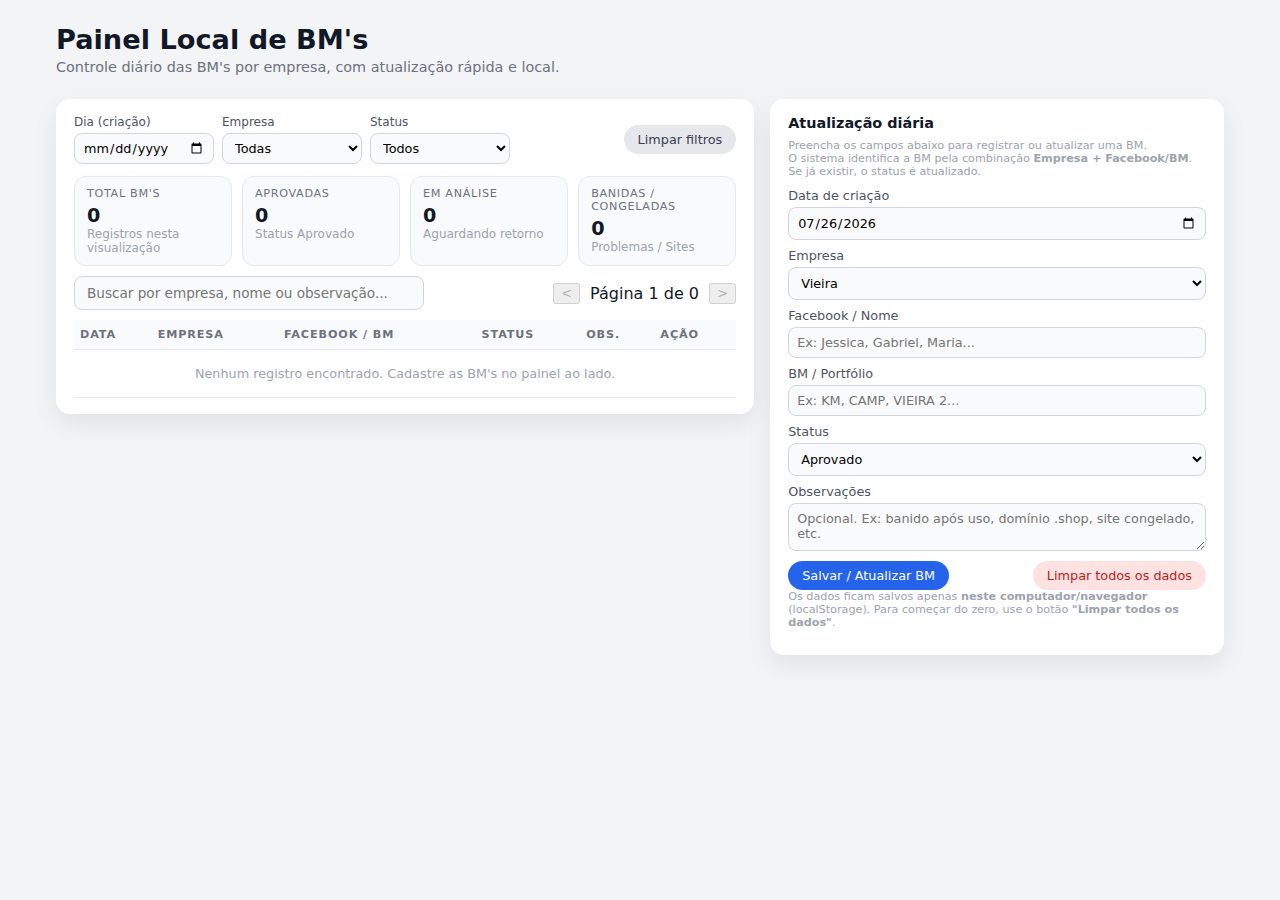
<file: index.html>
<!DOCTYPE html>
<html lang="pt-BR">

<head>
    <meta charset="UTF-8" />
    <title>Painel Local de BM's</title>
    <meta name="viewport" content="width=device-width, initial-scale=1" />
    <link rel="stylesheet" href="styles.css">
</head>

<body>
    <div class="modal-overlay" id="confirmModal">
        <div class="modal-content">
            <div class="modal-title">Tem certeza que deseja excluir este registro?</div>
            <div class="modal-message">Esta ação não pode ser desfeita.</div>
            <div style="margin-bottom: 15px;">
                <input type="password" id="modalPassword" placeholder="Senha de administrador"
                    style="width: 100%; padding: 8px; border: 1px solid #d1d5db; border-radius: 6px; font-size: 0.9rem;">
            </div>
            <div class="modal-actions">
                <button class="btn btn-secondary" id="modalCancelar">Cancelar</button>
                <button class="btn btn-danger" id="modalConfirmar" disabled>Excluir</button>
            </div>
        </div>
    </div>
    <div class="page">
        <header>
            <h1>Painel Local de BM's</h1>
            <p>Controle diário das BM's por empresa, com atualização rápida e local.</p>
        </header>
        <div class="layout-grid">
            <div class="card">
                <div class="filters">
                    <div class="filters-group">
                        <label>Dia (criação)<input type="date" id="filterDate"></label>
                        <label>Empresa<select id="filterEmpresa">
                                <option value="">Todas</option>
                            </select></label>
                        <label>Status<select id="filterStatus">
                                <option value="">Todos</option>
                                <option value="aprovado">Aprovado</option>
                                <option value="analise">Em análise</option>
                                <option value="banido">Banido</option>
                                <option value="congelado">Site congelado</option>
                            </select></label>
                    </div>
                    <button class="btn btn-secondary" id="btnClearFilters">Limpar filtros</button>
                </div>
                <div class="summary-cards" id="summaryCards"></div>
                <div
                    style="display: flex; justify-content: space-between; align-items: center; margin-bottom: 10px; gap: 15px;">
                    <input type="text" id="searchInput" placeholder="Buscar por empresa, nome ou observação..."
                        style="flex: 1; max-width: 350px; padding: 8px 12px; border: 1px solid #d1d5db; border-radius: 8px; font-size: 0.85rem; background: #f9fafb;">
                    <div style="display: flex; align-items: center; gap: 10px;">
                        <button class="pagination-btn" id="prevPage" disabled>&lt;</button>
                        <span class="pagination-info" id="pageInfo">Página 1 de 1</span>
                        <button class="pagination-btn" id="nextPage" disabled>&gt;</button>
                    </div>
                </div>
                <div style="overflow-x:auto;">
                    <table>
                        <thead>
                            <tr>
                                <th>Data</th>
                                <th>Empresa</th>
                                <th>Facebook / BM</th>
                                <th>Status</th>
                                <th>Obs.</th>
                                <th>Ação</th>
                            </tr>
                        </thead>
                        <tbody id="tableBody"></tbody>
                    </table>
                </div>
            </div>
            <div class="card">
                <div class="form-section-title">Atualização diária</div>
                <div class="small-help">Preencha os campos abaixo para registrar ou atualizar uma BM.<br>O sistema
                    identifica a BM pela combinação <strong>Empresa + Facebook/BM</strong>. Se já existir, o status é
                    atualizado.</div>
                <div class="form-grid">
                    <div class="form-field"><label for="inputDate">Data de criação</label><input type="date"
                            id="inputDate"></div>
                    <div class="form-field"><label for="inputEmpresa">Empresa</label><select id="inputEmpresa"></select>
                    </div>
                    <div class="form-field"><label for="inputFacebook">Facebook / Nome</label><input type="text"
                            id="inputFacebook" placeholder="Ex: Jessica, Gabriel, Maria..."></div>
                    <div class="form-field"><label for="inputPortfolio">BM / Portfólio</label><input type="text"
                            id="inputPortfolio" placeholder="Ex: KM, CAMP, VIEIRA 2..."></div>
                    <div class="form-field"><label for="inputStatus">Status</label><select id="inputStatus">
                            <option value="aprovado">Aprovado</option>
                            <option value="analise">Em análise</option>
                            <option value="banido">Banido</option>
                            <option value="congelado">Site congelado</option>
                        </select></div>
                    <div class="form-field"><label for="inputObs">Observações</label><textarea id="inputObs"
                            placeholder="Opcional. Ex: banido após uso, domínio .shop, site congelado, etc."></textarea>
                    </div>
                </div>
                <div class="form-actions">
                    <button class="btn btn-primary" id="btnSalvar">Salvar / Atualizar BM</button>
                    <button class="btn btn-danger" id="btnLimparTudo"
                        title="Apaga todos os registros salvos neste navegador">Limpar todos os dados</button>
                </div>
                <div class="small-help">Os dados ficam salvos apenas <strong>neste computador/navegador</strong>
                    (localStorage). Para começar do zero, use o botão <strong>"Limpar todos os dados"</strong>.</div>
            </div>
        </div>
    </div>
    <script type="module" src="app.js"></script>
</body>

</html>
</file>
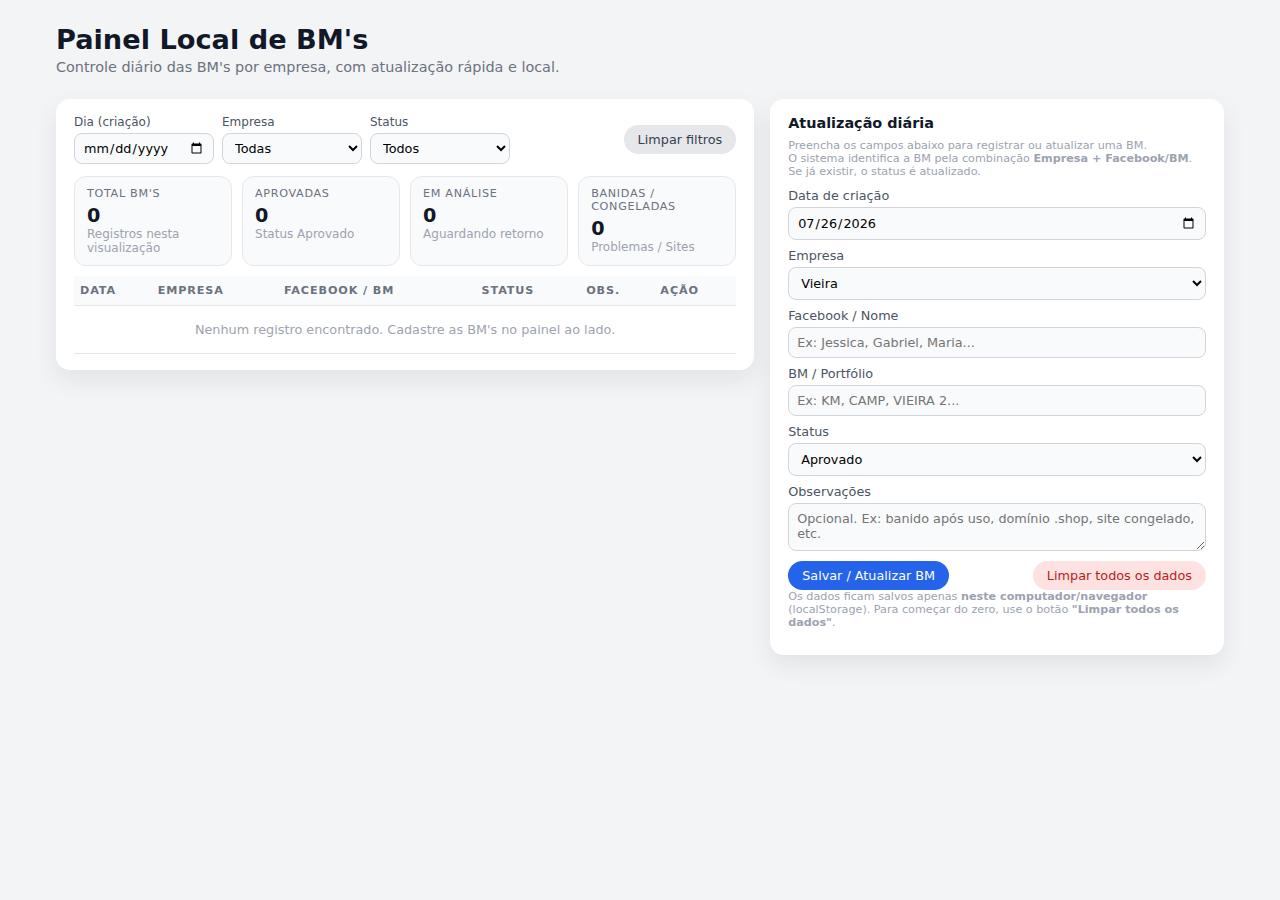
<file: painel.html>
<!DOCTYPE html>
<html lang="pt-BR">

<head>
    <meta charset="UTF-8" />
    <title>Painel Local de BM's</title>
    <meta name="viewport" content="width=device-width, initial-scale=1" />
    <link rel="stylesheet" href="styles.css">
</head>

<body>
    <div class="modal-overlay" id="confirmModal">
        <div class="modal-content">
            <div class="modal-title">Tem certeza que deseja excluir este registro?</div>
            <div class="modal-message">Esta ação não pode ser desfeita.</div>
            <div class="modal-actions">
                <button class="btn btn-secondary" id="modalCancelar">Cancelar</button>
                <button class="btn btn-danger" id="modalConfirmar">Excluir</button>
            </div>
        </div>
    </div>
    <div class="page">
        <header>
            <h1>Painel Local de BM's</h1>
            <p>Controle diário das BM's por empresa, com atualização rápida e local.</p>
        </header>
        <div class="layout-grid">
            <div class="card">
                <div class="filters">
                    <div class="filters-group">
                        <label>Dia (criação)<input type="date" id="filterDate"></label>
                        <label>Empresa<select id="filterEmpresa">
                                <option value="">Todas</option>
                            </select></label>
                        <label>Status<select id="filterStatus">
                                <option value="">Todos</option>
                                <option value="aprovado">Aprovado</option>
                                <option value="analise">Em análise</option>
                                <option value="banido">Banido</option>
                                <option value="congelado">Site congelado</option>
                            </select></label>
                    </div>
                    <button class="btn btn-secondary" id="btnClearFilters">Limpar filtros</button>
                </div>
                <div class="summary-cards" id="summaryCards"></div>
                <div style="overflow-x:auto; max-height: 430px;">
                    <table>
                        <thead>
                            <tr>
                                <th>Data</th>
                                <th>Empresa</th>
                                <th>Facebook / BM</th>
                                <th>Status</th>
                                <th>Obs.</th>
                                <th>Ação</th>
                            </tr>
                        </thead>
                        <tbody id="tableBody"></tbody>
                    </table>
                </div>
            </div>
            <div class="card">
                <div class="form-section-title">Atualização diária</div>
                <div class="small-help">Preencha os campos abaixo para registrar ou atualizar uma BM.<br>O sistema
                    identifica a BM pela combinação <strong>Empresa + Facebook/BM</strong>. Se já existir, o status é
                    atualizado.</div>
                <div class="form-grid">
                    <div class="form-field"><label for="inputDate">Data de criação</label><input type="date"
                            id="inputDate"></div>
                    <div class="form-field"><label for="inputEmpresa">Empresa</label><select id="inputEmpresa"></select>
                    </div>
                    <div class="form-field"><label for="inputFacebook">Facebook / Nome</label><input type="text"
                            id="inputFacebook" placeholder="Ex: Jessica, Gabriel, Maria..."></div>
                    <div class="form-field"><label for="inputPortfolio">BM / Portfólio</label><input type="text"
                            id="inputPortfolio" placeholder="Ex: KM, CAMP, VIEIRA 2..."></div>
                    <div class="form-field"><label for="inputStatus">Status</label><select id="inputStatus">
                            <option value="aprovado">Aprovado</option>
                            <option value="analise">Em análise</option>
                            <option value="banido">Banido</option>
                            <option value="congelado">Site congelado</option>
                        </select></div>
                    <div class="form-field"><label for="inputObs">Observações</label><textarea id="inputObs"
                            placeholder="Opcional. Ex: banido após uso, domínio .shop, site congelado, etc."></textarea>
                    </div>
                </div>
                <div class="form-actions">
                    <button class="btn btn-primary" id="btnSalvar">Salvar / Atualizar BM</button>
                    <button class="btn btn-danger" id="btnLimparTudo"
                        title="Apaga todos os registros salvos neste navegador">Limpar todos os dados</button>
                </div>
                <div class="small-help">Os dados ficam salvos apenas <strong>neste computador/navegador</strong>
                    (localStorage). Para começar do zero, use o botão <strong>"Limpar todos os dados"</strong>.</div>
            </div>
        </div>
    </div>
    <script src="app.js"></script>
</body>

</html>
</file>
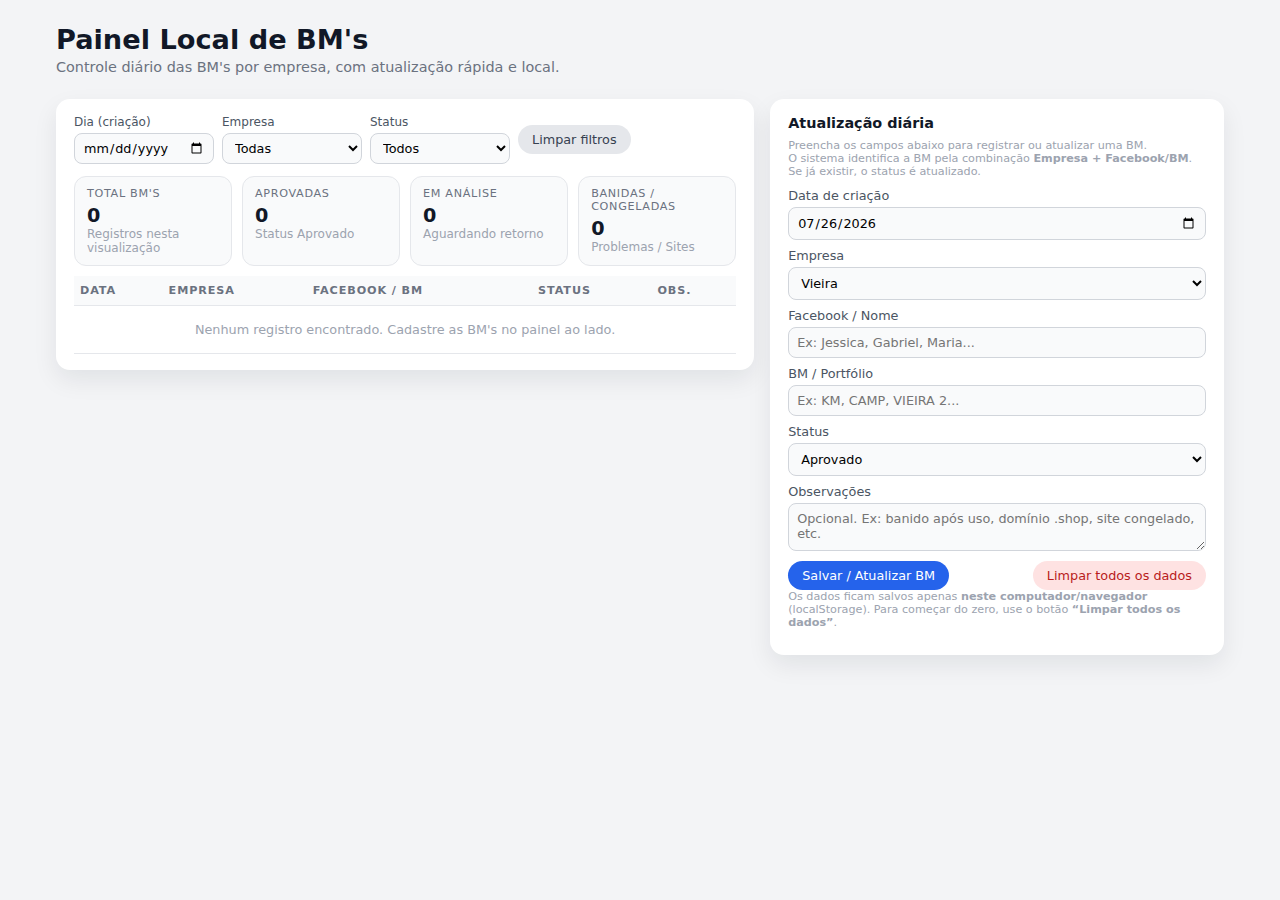
<file: painel_bm_local_sem_exemplos.html>
<!DOCTYPE html>
<html lang="pt-BR">
<head>
  <meta charset="UTF-8" />
  <title>Painel Local de BM's</title>
  <meta name="viewport" content="width=device-width, initial-scale=1" />
  <style>
    * {
      box-sizing: border-box;
      font-family: system-ui, -apple-system, BlinkMacSystemFont, "Segoe UI", sans-serif;
    }

    body {
      margin: 0;
      padding: 0;
      background: #f3f4f6;
      color: #111827;
    }

    .page {
      max-width: 1200px;
      margin: 0 auto;
      padding: 24px 16px 40px;
    }

    header {
      display: flex;
      flex-direction: column;
      gap: 4px;
      margin-bottom: 24px;
    }

    header h1 {
      margin: 0;
      font-size: 1.7rem;
      font-weight: 700;
      color: #111827;
    }

    header p {
      margin: 0;
      font-size: 0.9rem;
      color: #6b7280;
    }

    .card {
      background: #ffffff;
      border-radius: 14px;
      padding: 16px 18px;
      box-shadow: 0 10px 25px rgba(15,23,42,0.08);
    }

    .layout-grid {
      display: grid;
      grid-template-columns: 2fr 1.3fr;
      gap: 16px;
      align-items: flex-start;
    }

    @media (max-width: 900px) {
      .layout-grid {
        grid-template-columns: 1fr;
      }
    }

    .filters {
      display: flex;
      flex-wrap: wrap;
      gap: 8px;
      margin-bottom: 12px;
      align-items: center;
    }

    .filters-group {
      display: flex;
      flex-wrap: wrap;
      gap: 8px;
    }

    .filters label {
      font-size: 0.75rem;
      font-weight: 500;
      color: #4b5563;
      display: flex;
      flex-direction: column;
      gap: 4px;
    }

    .filters input[type="date"],
    .filters select {
      padding: 6px 8px;
      font-size: 0.8rem;
      border-radius: 8px;
      border: 1px solid #d1d5db;
      background: #f9fafb;
      min-width: 140px;
    }

    .btn {
      border-radius: 999px;
      border: none;
      padding: 7px 14px;
      font-size: 0.8rem;
      cursor: pointer;
      display: inline-flex;
      align-items: center;
      gap: 6px;
      font-weight: 500;
      transition: background 0.15s ease, transform 0.05s ease;
    }

    .btn-primary {
      background: #2563eb;
      color: #ffffff;
    }

    .btn-primary:hover {
      background: #1d4ed8;
    }

    .btn-secondary {
      background: #e5e7eb;
      color: #374151;
    }

    .btn-secondary:hover {
      background: #d1d5db;
    }

    .btn-danger {
      background: #fee2e2;
      color: #b91c1c;
    }

    .btn-danger:hover {
      background: #fecaca;
    }

    .btn:active {
      transform: translateY(1px);
    }

    .summary-cards {
      display: grid;
      grid-template-columns: repeat(4, minmax(0, 1fr));
      gap: 10px;
      margin-bottom: 10px;
    }

    @media (max-width: 900px) {
      .summary-cards {
        grid-template-columns: repeat(2, minmax(0, 1fr));
      }
    }

    .summary-card {
      border-radius: 12px;
      padding: 10px 12px;
      background: #f9fafb;
      border: 1px solid #e5e7eb;
    }

    .summary-title {
      font-size: 0.7rem;
      text-transform: uppercase;
      letter-spacing: 0.06em;
      color: #6b7280;
      margin-bottom: 4px;
    }

    .summary-value {
      font-size: 1.2rem;
      font-weight: 700;
      color: #111827;
    }

    .summary-sub {
      font-size: 0.75rem;
      color: #9ca3af;
    }

    table {
      width: 100%;
      border-collapse: collapse;
      font-size: 0.8rem;
    }

    thead {
      background: #f9fafb;
    }

    th, td {
      padding: 8px 6px;
      text-align: left;
      border-bottom: 1px solid #e5e7eb;
      vertical-align: top;
    }

    th {
      font-size: 0.7rem;
      text-transform: uppercase;
      letter-spacing: 0.08em;
      color: #6b7280;
    }

    tbody tr:hover {
      background: #f3f4f6;
    }

    .badge {
      display: inline-flex;
      align-items: center;
      padding: 2px 8px;
      border-radius: 999px;
      font-size: 0.7rem;
      font-weight: 600;
    }

    .badge-aprovado {
      background: #dcfce7;
      color: #166534;
    }

    .badge-analise {
      background: #eff6ff;
      color: #1d4ed8;
    }

    .badge-banido {
      background: #fee2e2;
      color: #b91c1c;
    }

    .badge-congelado {
      background: #fef3c7;
      color: #92400e;
    }

    .form-section-title {
      font-size: 0.9rem;
      font-weight: 600;
      margin-bottom: 8px;
      color: #111827;
    }

    .small-help {
      font-size: 0.7rem;
      color: #9ca3af;
      margin-bottom: 10px;
    }

    .form-grid {
      display: grid;
      grid-template-columns: 1fr;
      gap: 8px;
    }

    .form-field {
      display: flex;
      flex-direction: column;
      gap: 4px;
      font-size: 0.8rem;
    }

    .form-field label {
      font-weight: 500;
      color: #4b5563;
    }

    .form-field input,
    .form-field select,
    .form-field textarea {
      border-radius: 8px;
      border: 1px solid #d1d5db;
      padding: 7px 8px;
      font-size: 0.8rem;
      background: #f9fafb;
    }

    .form-field textarea {
      resize: vertical;
      min-height: 48px;
    }

    .form-actions {
      display: flex;
      justify-content: space-between;
      align-items: center;
      margin-top: 10px;
      gap: 8px;
    }

    .tag-empresa {
      display: inline-flex;
      align-items: center;
      padding: 2px 8px;
      border-radius: 999px;
      background: #e5e7eb;
      font-size: 0.7rem;
      font-weight: 500;
      color: #374151;
    }

    .no-data {
      font-size: 0.8rem;
      color: #9ca3af;
      text-align: center;
      padding: 16px 0;
    }

  </style>
</head>
<body>
  <div class="page">
    <header>
      <h1>Painel Local de BM's</h1>
      <p>Controle diário das BM's por empresa, com atualização rápida e local.</p>
    </header>

    <div class="layout-grid">
      <!-- ESQUERDA: FILTROS + TABELA -->
      <div class="card">
        <div class="filters">
          <div class="filters-group">
            <label>
              Dia (criação)
              <input type="date" id="filterDate">
            </label>
            <label>
              Empresa
              <select id="filterEmpresa">
                <option value="">Todas</option>
              </select>
            </label>
            <label>
              Status
              <select id="filterStatus">
                <option value="">Todos</option>
                <option value="aprovado">Aprovado</option>
                <option value="analise">Em análise</option>
                <option value="banido">Banido</option>
                <option value="congelado">Site congelado</option>
              </select>
            </label>
          </div>
          <button class="btn btn-secondary" id="btnClearFilters">Limpar filtros</button>
        </div>

        <div class="summary-cards" id="summaryCards"></div>

        <div style="overflow-x:auto; max-height: 430px;">
          <table>
            <thead>
              <tr>
                <th>Data</th>
                <th>Empresa</th>
                <th>Facebook / BM</th>
                <th>Status</th>
                <th>Obs.</th>
              </tr>
            </thead>
            <tbody id="tableBody"></tbody>
          </table>
        </div>
      </div>

      <!-- DIREITA: FORMULÁRIO -->
      <div class="card">
        <div class="form-section-title">Atualização diária</div>
        <div class="small-help">
          Preencha os campos abaixo para registrar ou atualizar uma BM.<br>
          O sistema identifica a BM pela combinação <strong>Empresa + Facebook/BM</strong>. Se já existir, o status é atualizado.
        </div>

        <div class="form-grid">
          <div class="form-field">
            <label for="inputDate">Data de criação</label>
            <input type="date" id="inputDate">
          </div>

          <div class="form-field">
            <label for="inputEmpresa">Empresa</label>
            <select id="inputEmpresa"></select>
          </div>

          <div class="form-field">
            <label for="inputFacebook">Facebook / Nome</label>
            <input type="text" id="inputFacebook" placeholder="Ex: Jessica, Gabriel, Maria...">
          </div>

          <div class="form-field">
            <label for="inputPortfolio">BM / Portfólio</label>
            <input type="text" id="inputPortfolio" placeholder="Ex: KM, CAMP, VIEIRA 2...">
          </div>

          <div class="form-field">
            <label for="inputStatus">Status</label>
            <select id="inputStatus">
              <option value="aprovado">Aprovado</option>
              <option value="analise">Em análise</option>
              <option value="banido">Banido</option>
              <option value="congelado">Site congelado</option>
            </select>
          </div>

          <div class="form-field">
            <label for="inputObs">Observações</label>
            <textarea id="inputObs" placeholder="Opcional. Ex: banido após uso, domínio .shop, site congelado, etc."></textarea>
          </div>
        </div>

        <div class="form-actions">
          <button class="btn btn-primary" id="btnSalvar">Salvar / Atualizar BM</button>
          <button class="btn btn-danger" id="btnLimparTudo" title="Apaga todos os registros salvos neste navegador">
            Limpar todos os dados
          </button>
        </div>

        <div class="small-help">
          Os dados ficam salvos apenas <strong>neste computador/navegador</strong> (localStorage).  
          Para começar do zero, use o botão <strong>“Limpar todos os dados”</strong>.
        </div>
      </div>
    </div>
  </div>

  <script>
    const EMPRESAS = ["Vieira", "Prado", "2A", "M2", "VMC", "3P", "GBR"];
    const STORAGE_KEY = "bm-dashboard-local-v1";
    let bmRegistros = [];

    function carregarDados() {
      const stored = localStorage.getItem(STORAGE_KEY);
      if (stored) {
        try {
          const parsed = JSON.parse(stored);
          if (Array.isArray(parsed)) {
            bmRegistros = parsed;
            return;
          }
        } catch (e) {
          console.warn("Erro ao ler localStorage, iniciando vazio.");
        }
      }
      bmRegistros = [];
      salvarDados();
    }

    function salvarDados() {
      localStorage.setItem(STORAGE_KEY, JSON.stringify(bmRegistros));
    }

    function preencherSelectEmpresas() {
      const filterEmpresa = document.getElementById("filterEmpresa");
      const inputEmpresa = document.getElementById("inputEmpresa");

      EMPRESAS.forEach(emp => {
        const opt1 = document.createElement("option");
        opt1.value = emp;
        opt1.textContent = emp;
        filterEmpresa.appendChild(opt1);

        const opt2 = document.createElement("option");
        opt2.value = emp;
        opt2.textContent = emp;
        inputEmpresa.appendChild(opt2);
      });
    }

    function statusToBadge(status) {
      switch (status) {
        case "aprovado":
          return { text: "Aprovado", class: "badge badge-aprovado" };
        case "analise":
          return { text: "Em análise", class: "badge badge-analise" };
        case "banido":
          return { text: "Banido", class: "badge badge-banido" };
        case "congelado":
          return { text: "Site congelado", class: "badge badge-congelado" };
        default:
          return { text: status, class: "badge" };
      }
    }

    function formatDateBr(isoDate) {
      if (!isoDate) return "";
      const d = new Date(isoDate);
      if (isNaN(d.getTime())) return "";
      const dia = String(d.getDate()).padStart(2, "0");
      const mes = String(d.getMonth() + 1).padStart(2, "0");
      const ano = d.getFullYear();
      return `${dia}/${mes}/${ano}`;
    }

    function aplicarFiltros() {
      const fDate = document.getElementById("filterDate").value;
      const fEmpresa = document.getElementById("filterEmpresa").value;
      const fStatus = document.getElementById("filterStatus").value;

      return bmRegistros.filter(r => {
        let ok = true;
        if (fDate) ok = ok && r.data === fDate;
        if (fEmpresa) ok = ok && r.empresa === fEmpresa;
        if (fStatus) ok = ok && r.status === fStatus;
        return ok;
      });
    }

    function atualizarResumo(lista) {
      const total = lista.length;
      let aprovados = 0, analise = 0, banidos = 0, congelados = 0;

      lista.forEach(r => {
        if (r.status === "aprovado") aprovados++;
        else if (r.status === "analise") analise++;
        else if (r.status === "banido") banidos++;
        else if (r.status === "congelado") congelados++;
      });

      const summary = document.getElementById("summaryCards");
      summary.innerHTML = "";

      const cardsInfo = [
        { label: "Total BM's", value: total, sub: "Registros nesta visualização" },
        { label: "Aprovadas", value: aprovados, sub: "Status Aprovado" },
        { label: "Em análise", value: analise, sub: "Aguardando retorno" },
        { label: "Banidas / Congeladas", value: banidos + congelados, sub: "Problemas / Sites" }
      ];

      cardsInfo.forEach(info => {
        const div = document.createElement("div");
        div.className = "summary-card";
        div.innerHTML = `
          <div class="summary-title">${info.label}</div>
          <div class="summary-value">${info.value}</div>
          <div class="summary-sub">${info.sub}</div>
        `;
        summary.appendChild(div);
      });
    }

    function renderTabela() {
      const lista = aplicarFiltros().sort((a, b) => {
        if (a.data === b.data) {
          if (a.empresa === b.empresa) {
            return (a.facebook || "").localeCompare(b.facebook || "");
          }
          return a.empresa.localeCompare(b.empresa);
        }
        return a.data.localeCompare(b.data);
      });

      const tbody = document.getElementById("tableBody");
      tbody.innerHTML = "";

      if (lista.length === 0) {
        const tr = document.createElement("tr");
        const td = document.createElement("td");
        td.colSpan = 5;
        td.className = "no-data";
        td.textContent = "Nenhum registro encontrado. Cadastre as BM's no painel ao lado.";
        tr.appendChild(td);
        tbody.appendChild(tr);
      } else {
        lista.forEach(r => {
          const tr = document.createElement("tr");
          const badge = statusToBadge(r.status);
          tr.innerHTML = `
            <td>${formatDateBr(r.data)}</td>
            <td><span class="tag-empresa">${r.empresa}</span></td>
            <td>
              <div><strong>${r.facebook || "-"}</strong></div>
              <div style="font-size:0.7rem;color:#6b7280;">${r.portfolio || ""}</div>
            </td>
            <td><span class="${badge.class}">${badge.text}</span></td>
            <td style="max-width:220px; font-size:0.75rem;">${r.obs || ""}</td>
          `;
          tbody.appendChild(tr);
        });
      }

      atualizarResumo(lista);
    }

    function limparFiltros() {
      document.getElementById("filterDate").value = "";
      document.getElementById("filterEmpresa").value = "";
      document.getElementById("filterStatus").value = "";
      renderTabela();
    }

    function salvarRegistro() {
      const data = document.getElementById("inputDate").value;
      const empresa = document.getElementById("inputEmpresa").value;
      const facebook = document.getElementById("inputFacebook").value.trim();
      const portfolio = document.getElementById("inputPortfolio").value.trim();
      const status = document.getElementById("inputStatus").value;
      const obs = document.getElementById("inputObs").value.trim();

      if (!data || !empresa || (!facebook && !portfolio)) {
        alert("Preencha pelo menos Data, Empresa e Facebook/BM.");
        return;
      }

      const key = (empresa + "::" + facebook.toLowerCase() + "::" + portfolio.toLowerCase());

      let encontrado = false;
      bmRegistros = bmRegistros.map(r => {
        const rKey = (r.empresa + "::" + (r.facebook || "").toLowerCase() + "::" + (r.portfolio || "").toLowerCase());
        if (rKey === key) {
          encontrado = true;
          return { ...r, data, status, obs };
        }
        return r;
      });

      if (!encontrado) {
        bmRegistros.push({
          id: String(Date.now()) + Math.random().toString(16).slice(2),
          data,
          empresa,
          facebook,
          portfolio,
          status,
          obs
        });
      }

      salvarDados();
      renderTabela();

      document.getElementById("inputFacebook").value = "";
      document.getElementById("inputPortfolio").value = "";
      document.getElementById("inputObs").value = "";
    }

    function limparTodosDados() {
      if (!confirm("Tem certeza que deseja apagar TODOS os registros deste painel neste navegador?")) return;
      bmRegistros = [];
      salvarDados();
      renderTabela();
    }

    carregarDados();
    preencherSelectEmpresas();
    renderTabela();

    document.getElementById("filterDate").addEventListener("change", renderTabela);
    document.getElementById("filterEmpresa").addEventListener("change", renderTabela);
    document.getElementById("filterStatus").addEventListener("change", renderTabela);
    document.getElementById("btnClearFilters").addEventListener("click", limparFiltros);
    document.getElementById("btnSalvar").addEventListener("click", salvarRegistro);
    document.getElementById("btnLimparTudo").addEventListener("click", limparTodosDados);

    const today = new Date().toISOString().slice(0,10);
    document.getElementById("inputDate").value = today;
  </script>
</body>
</html>
</file>
<file: styles.css>
* { box-sizing: border-box; font-family: system-ui, -apple-system, BlinkMacSystemFont, "Segoe UI", sans-serif; }
body { margin: 0; padding: 0; background: #f3f4f6; color: #111827; }
.page { max-width: 1200px; margin: 0 auto; padding: 24px 16px 40px; }
header { display: flex; flex-direction: column; gap: 4px; margin-bottom: 24px; }
header h1 { margin: 0; font-size: 1.7rem; font-weight: 700; color: #111827; }
header p { margin: 0; font-size: 0.9rem; color: #6b7280; }
.card { background: #ffffff; border-radius: 14px; padding: 16px 18px; box-shadow: 0 10px 25px rgba(15, 23, 42, 0.08); }
.layout-grid { display: grid; grid-template-columns: 2fr 1.3fr; gap: 16px; align-items: flex-start; }
@media (max-width: 900px) { .layout-grid { grid-template-columns: 1fr; } }
.filters { display: flex; flex-wrap: wrap; gap: 8px; margin-bottom: 12px; align-items: center; justify-content: space-between; }
.filters-group { display: flex; flex-wrap: wrap; gap: 8px; }
.filters label { font-size: 0.75rem; font-weight: 500; color: #4b5563; display: flex; flex-direction: column; gap: 4px; }
.filters input[type="date"], .filters select { padding: 6px 8px; font-size: 0.8rem; border-radius: 8px; border: 1px solid #d1d5db; background: #f9fafb; min-width: 140px; }
.btn { border-radius: 999px; border: none; padding: 7px 14px; font-size: 0.8rem; cursor: pointer; display: inline-flex; align-items: center; gap: 6px; font-weight: 500; transition: background 0.15s ease, transform 0.05s ease; }
.btn-primary { background: #2563eb; color: #ffffff; }
.btn-primary:hover { background: #1d4ed8; }
.btn-secondary { background: #e5e7eb; color: #374151; }
.btn-secondary:hover { background: #d1d5db; }
.btn-danger { background: #fee2e2; color: #b91c1c; }
.btn-danger:hover { background: #fecaca; }
.btn:active { transform: translateY(1px); }
.summary-cards { display: grid; grid-template-columns: repeat(4, minmax(0, 1fr)); gap: 10px; margin-bottom: 10px; }
@media (max-width: 900px) { .summary-cards { grid-template-columns: repeat(2, minmax(0, 1fr)); } }
.summary-card { border-radius: 12px; padding: 10px 12px; background: #f9fafb; border: 1px solid #e5e7eb; }
.summary-title { font-size: 0.7rem; text-transform: uppercase; letter-spacing: 0.06em; color: #6b7280; margin-bottom: 4px; }
.summary-value { font-size: 1.2rem; font-weight: 700; color: #111827; }
.summary-sub { font-size: 0.75rem; color: #9ca3af; }
table { width: 100%; border-collapse: collapse; font-size: 0.8rem; }
thead { background: #f9fafb; }
th, td { padding: 8px 6px; text-align: left; border-bottom: 1px solid #e5e7eb; vertical-align: top; }
th { font-size: 0.7rem; text-transform: uppercase; letter-spacing: 0.08em; color: #6b7280; }
tbody tr:hover { background: #f3f4f6; }
.badge { display: inline-flex; align-items: center; padding: 2px 8px; border-radius: 999px; font-size: 0.7rem; font-weight: 600; }
.badge-aprovado { background: #dcfce7; color: #166534; }
.badge-analise { background: #eff6ff; color: #1d4ed8; }
.badge-banido { background: #fee2e2; color: #b91c1c; }
.badge-congelado { background: #fef3c7; color: #92400e; }
.form-section-title { font-size: 0.9rem; font-weight: 600; margin-bottom: 8px; color: #111827; }
.small-help { font-size: 0.7rem; color: #9ca3af; margin-bottom: 10px; }
.form-grid { display: grid; grid-template-columns: 1fr; gap: 8px; }
.form-field { display: flex; flex-direction: column; gap: 4px; font-size: 0.8rem; }
.form-field label { font-weight: 500; color: #4b5563; }
.form-field input, .form-field select, .form-field textarea { border-radius: 8px; border: 1px solid #d1d5db; padding: 7px 8px; font-size: 0.8rem; background: #f9fafb; }
.form-field textarea { resize: vertical; min-height: 48px; }
.form-actions { display: flex; justify-content: space-between; align-items: center; margin-top: 10px; gap: 8px; }
.tag-empresa { display: inline-flex; align-items: center; padding: 2px 8px; border-radius: 999px; background: #e5e7eb; font-size: 0.7rem; font-weight: 500; color: #374151; }
.no-data { font-size: 0.8rem; color: #9ca3af; text-align: center; padding: 16px 0; }
.btn-delete:hover { opacity: 0.6; }
.modal-overlay { display: none; position: fixed; top: 0; left: 0; right: 0; bottom: 0; background: rgba(0, 0, 0, 0.5); z-index: 1000; align-items: center; justify-content: center; }
.modal-overlay.active { display: flex; }
.modal-content { background: white; border-radius: 16px; padding: 24px; max-width: 400px; width: 90%; box-shadow: 0 20px 60px rgba(0, 0, 0, 0.3); animation: modalSlideIn 0.2s ease-out; }
@keyframes modalSlideIn { from { transform: translateY(-20px); opacity: 0; } to { transform: translateY(0); opacity: 1; } }
.modal-title { font-size: 1.2rem; font-weight: 700; color: #111827; margin-bottom: 8px; }
.modal-message { font-size: 0.9rem; color: #6b7280; margin-bottom: 20px; }
.modal-actions { display: flex; gap: 8px; justify-content: flex-end; }
</file>
